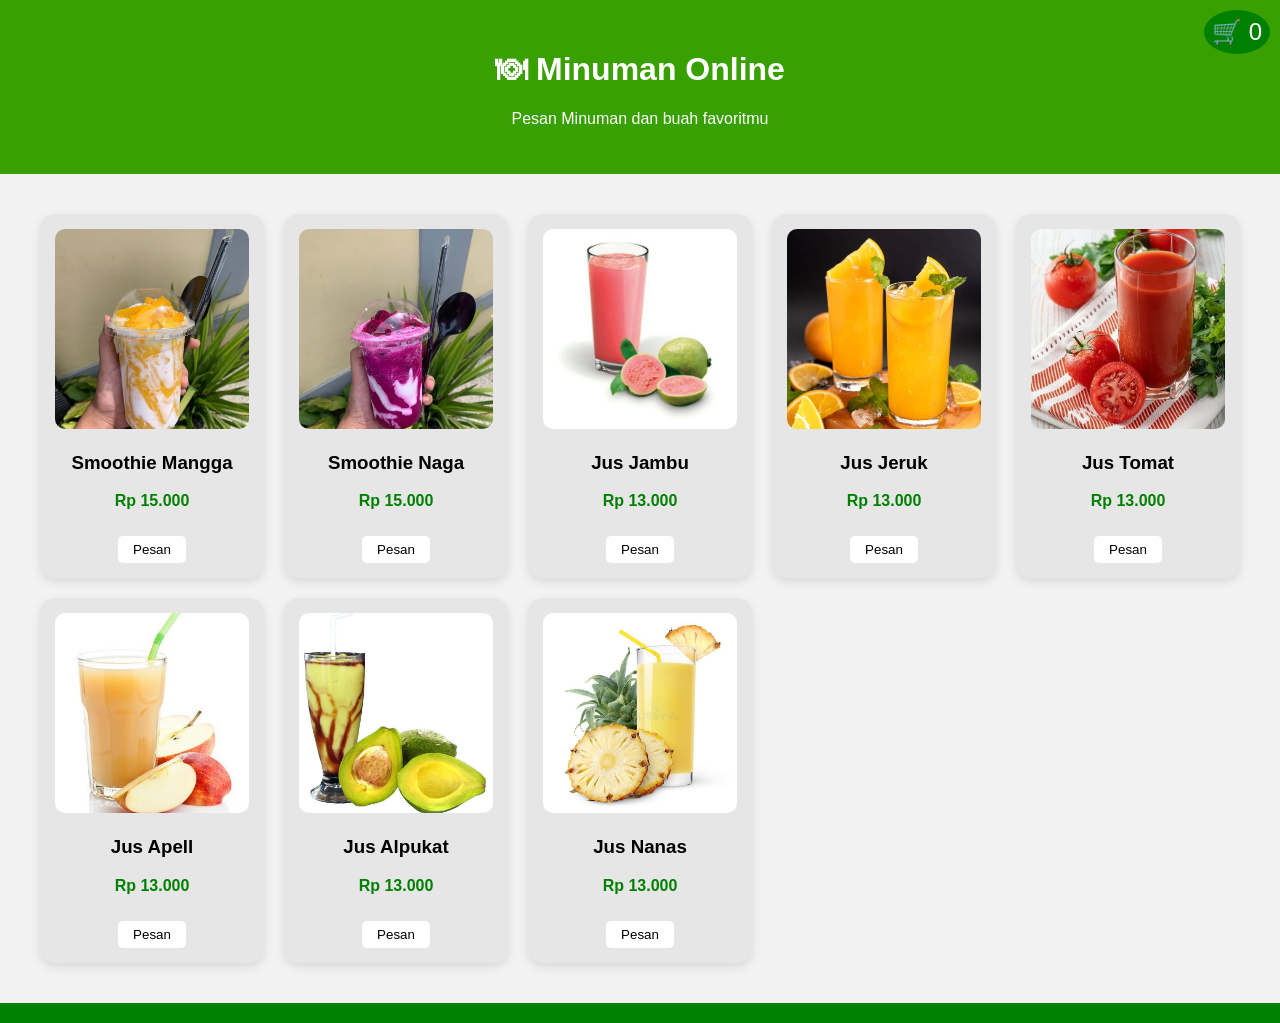
<file: index.html>
<!DOCTYPE html>
<html lang="id">
<head>
    <meta charset="UTF-8">
    <title>Food Online</title>
    <link rel="stylesheet" href="style.css">
</head>
<body>

<header>
    <h1>🍽 Minuman Online</h1>
    <p>Pesan Minuman dan buah favoritmu</p>
</header>

<div class="container">

    <div class="card">
        <img src="img/mango smoothies.jpg" alt="Smoothie Mangga">
        <h3>Smoothie Mangga</h3>
        <p class="price">Rp 15.000</p>
        <button onclick="pesan('Smoothie Mangga',15000)">Pesan</button>
    </div>

    <div class="card">
        <img src="img/download (1).jpg" alt="Smoothie Naga">
        <h3>Smoothie Naga</h3>
        <p class="price">Rp 15.000</p>
        <button onclick="pesan('Smoothie Naga',15000)">Pesan</button>
    </div>

    <div class="card">
        <img src="img/Guava.jpg" alt="Jus Jambu">
        <h3>Jus Jambu</h3>
        <p class="price">Rp 13.000</p>
        <button onclick="pesan('Jus Jambu',13000)">Pesan</button>
    </div>

    <div class="card">
        <img src="img/download (8).jpg" alt="Jus Jeruk">
        <h3>Jus Jeruk</h3>
        <p class="price">Rp 13.000</p>
        <button onclick="pesan('Jus Jeruk',13000)">Pesan</button>
    </div>

    <div class="card">
        <img src="img/download (6).jpg" alt="Jus Tomat">
        <h3>Jus Tomat</h3>
        <p class="price">Rp 13.000</p>
        <button onclick="pesan('Jus Tomat',13000)">Pesan</button>
    </div>

    <div class="card">
        <img src="img/download (3).jpg" alt="Jus Tomat">
        <h3>Jus Apell</h3>
        <p class="price">Rp 13.000</p>
        <button onclick="pesan('Jus Apell',13000)">Pesan</button>
    </div>

<div class="card">
        <img src="img/Avocado Smoothie PNG.jpg" alt="Jus Tomat">
        <h3>Jus Alpukat</h3>
        <p class="price">Rp 13.000</p>
        <button onclick="pesan('Jus Alpukat',13000)">Pesan</button>
    </div>

    <div class="card">
        <img src="img/Isolated pineapple juice stock image_ Image of glass - 17285905.jpg" alt="Jus Tomat">
        <h3>Jus Nanas</h3>
        <p class="price">Rp 13.000</p>
        <button onclick="pesan('Jus Nanas',13000)">Pesan</button>
    </div>

</div>

<body>

<!-- CART (WAJIB PALING ATAS) -->
<div class="cart-dropdown" id="cartBox">
    <h3>Keranjang</h3>
    <div id="cart-items"></div>
    <p>Total: Rp <span id="total">0</span></p>
    <button class="checkout" onclick="kirimWA()">Checkout</button>
</div>

<header class="header">
    
    <div class="cart-top" onclick="toggleCart()">
        🛒
        <span id="cart-count">0</span>
    </div>
</header>
<!-- SCRIPT WAJIB PALING BAWAH -->
<script src="javascript.js"></script>
</body>
</html>
</file>
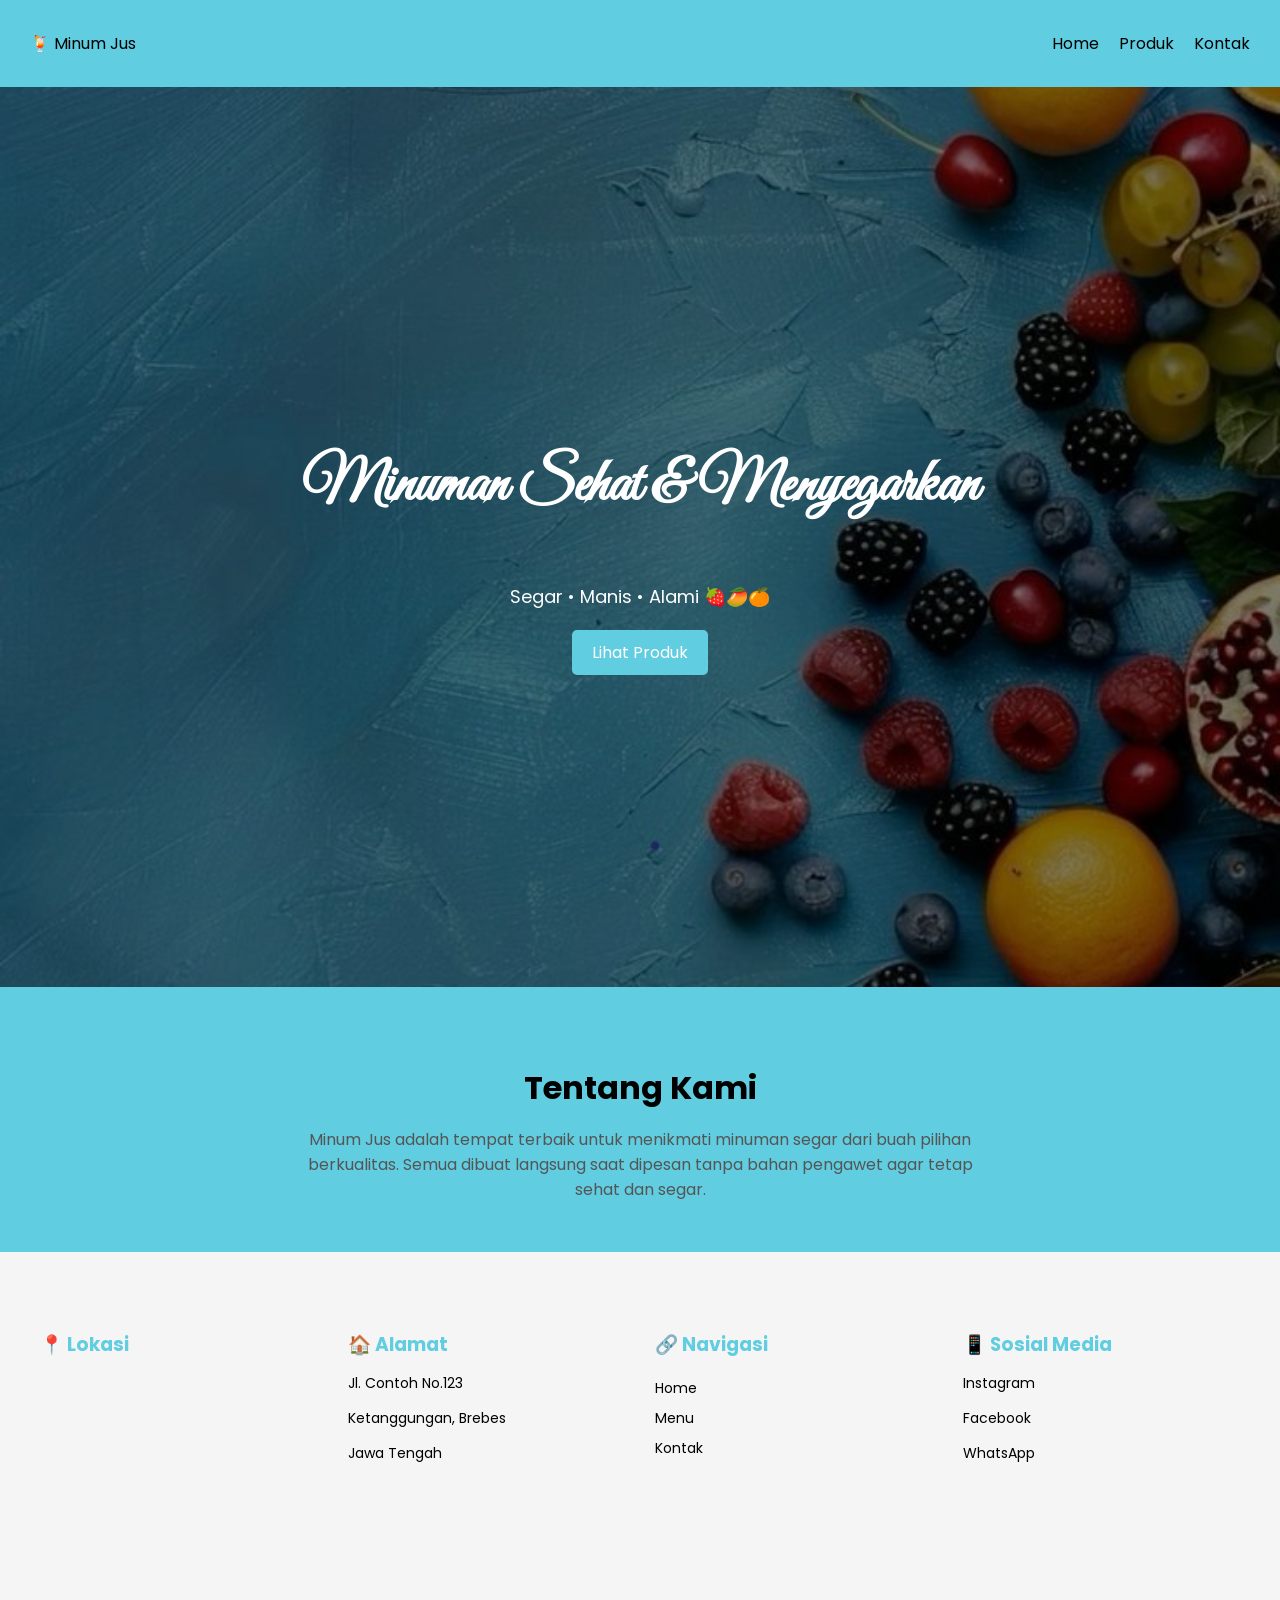
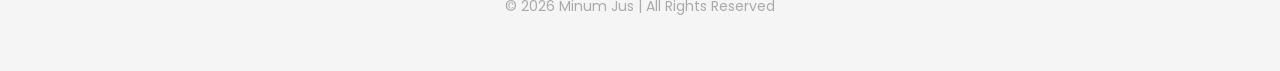
<file: beranda.html>
<!DOCTYPE html>
<html lang="id">
<head>
    <meta charset="UTF-8">
    <title>Minum Jus</title>

    <link rel="stylesheet" href="beranda.css">

    <!-- Font -->
    <link href="https://fonts.googleapis.com/css2?family=Great+Vibes&display=swap" rel="stylesheet">
    <link href="https://fonts.googleapis.com/css2?family=Poppins:wght@400;600&display=swap" rel="stylesheet">
</head>

<body>

<!-- NAVBAR -->
<nav class="navbar">
    <div class="logo">🍹 Minum Jus</div>

    <ul>
        <li><a href="beranda.html">Home</a></li>
        <li><a href="index.html">Produk</a></li>
        <li><a href="kontak.html">Kontak</a></li>
    </ul>
</nav>

<!-- HERO -->
<section class="hero">
    <div class="overlay">
        <h1>Minuman Sehat & Menyegarkan</h1>
        <p>Segar • Manis • Alami 🍓🥭🍊</p>
        <a href="index.html" class="btn">Lihat Produk</a>
    </div>
</section>

<!-- TENTANG -->
<section class="tentang">
    <h2>Tentang Kami</h2>
    <p>
        Minum Jus adalah tempat terbaik untuk menikmati minuman segar dari buah pilihan berkualitas.
        Semua dibuat langsung saat dipesan tanpa bahan pengawet agar tetap sehat dan segar.
    </p>
</section>

<!-- FOOTER -->
<footer class="footer">

    <div class="footer-container">

        <!-- MAPS -->
        <div class="footer-box">
            <h3>📍 Lokasi</h3>
            <iframe 
    src="https://www.google.com/maps/embed?pb=!3m2!1sen!2sid!4v1775786851217!5m2!1sen!2sid!6m8!1m7!1sleIBTeKglZwWHn257Uydkw!2m2!1d-6.888518111873588!2d109.6341725398237!3f265.25165357877023!4f7.662425988435956!5f0.7820865974627469" width="600" height="450" style="border:0;" allowfullscreen="" loading="lazy" referrerpolicy="no-referrer-when-downgrade">
                width="100%" 
                height="200" "
    loading="lazy">
</iframe>
        </div>

        <!-- ALAMAT -->
        <div class="footer-box">
            <h3>🏠 Alamat</h3>
            <p>Jl. Contoh No.123</p>
            <p>Ketanggungan, Brebes</p>
            <p>Jawa Tengah</p>
        </div>

        <!-- NAVIGASI -->
        <div class="footer-box">
            <h3>🔗 Navigasi</h3>
            <ul>
                <li><a href="beranda.html">Home</a></li>
                <li><a href="index.html">Menu</a></li>
                <li><a href="kontak.html">Kontak</a></li>
            </ul>
        </div>

        <!-- SOSIAL MEDIA -->
        <div class="footer-box">
            <h3>📱 Sosial Media</h3>

            <p><a href="https://instagram.com/xxfia_naa" target="_blank">Instagram</a></p>
            <p><a href="https://facebook.com/" target="_blank">Facebook</a></p>
            <p><a href="https://wa.me/6281234567890" target="_blank">WhatsApp</a></p>
        </div>

    </div>

    <p class="copyright">
        © 2026 Minum Jus | All Rights Reserved
    </p>

</footer>

</body>
</html>
</file>
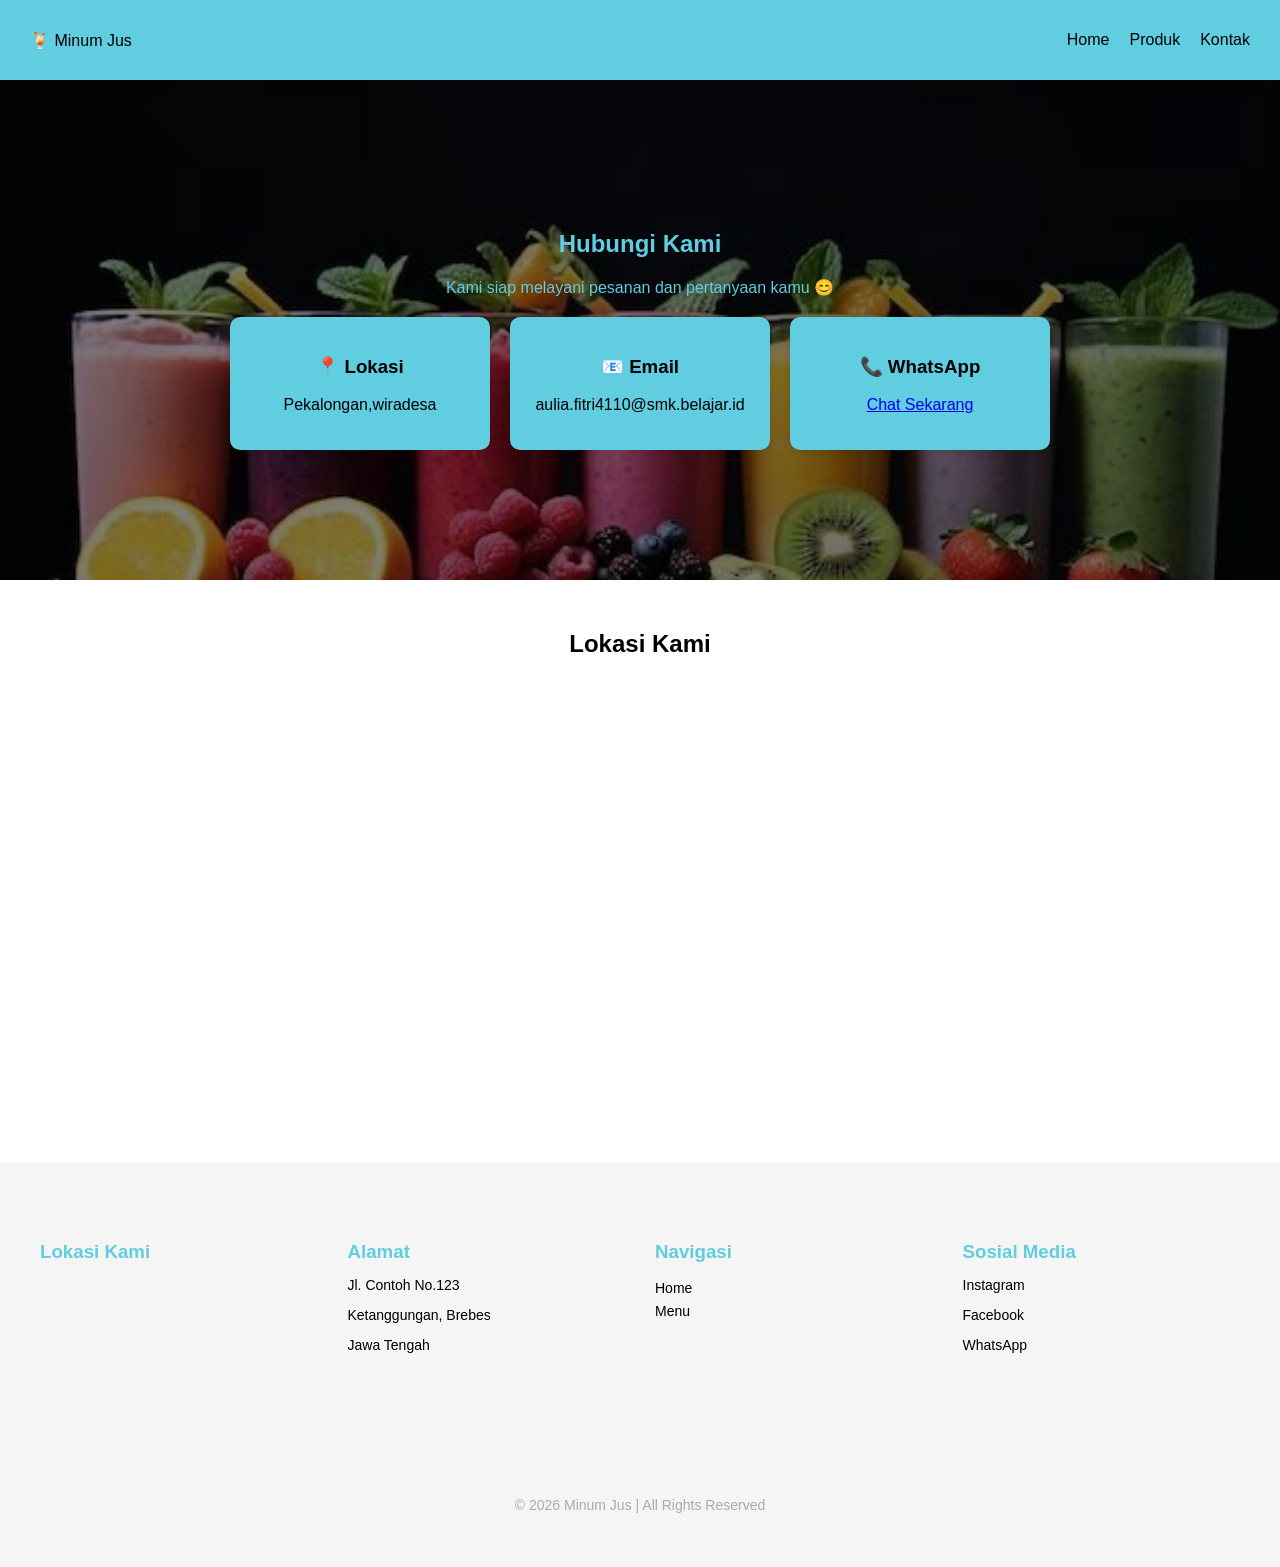
<file: kontak.html>
<!DOCTYPE html>
<html lang="id">
<head>
    <meta charset="UTF-8">
    <title>Kontak - Minum Jus</title>
    <link rel="stylesheet" href="beranda.css">
</head>

<body>

<!-- Navbar -->
<nav class="navbar">
    <div class="logo">🍹 Minum Jus</div>
    <ul>
        <li><a href="beranda.html">Home</a></li>
        <li><a href="index.html">Produk</a></li>
        <li><a href="kontak.html">Kontak</a></li>
    </ul>
</nav>

<section class="kontak-bg">
    <div class="kontak">
        <h2>Hubungi Kami</h2>
        <p>Kami siap melayani pesanan dan pertanyaan kamu 😊</p>

        <div class="kontak-container">

            <div class="kontak-item">
                <h3>📍 Lokasi</h3>
                <p>Pekalongan,wiradesa</p>
            </div>

            <div class="kontak-item">
                <h3>📧 Email</h3>
                <p>aulia.fitri4110@smk.belajar.id</p>
            </div>

            <div class="kontak-item">
                <h3>📞 WhatsApp</h3>
                <a href="#">Chat Sekarang</a>
            </div>

        </div>
    </div>
</section>

<!-- Maps -->
<section class="maps">
    <h2>Lokasi Kami</h2>
    <iframe 
        src="https://www.google.com/maps/embed?pb=!3m2!1sen!2sid!4v1775786851217!5m2!1sen!2sid!6m8!1m7!1sleIBTeKglZwWHn257Uydkw!2m2!1d-6.888518111873588!2d109.6341725398237!3f265.25165357877023!4f7.662425988435956!5f0.7820865974627469" width="600" height="450" style="border:0;" allowfullscreen="" loading="lazy" referrerpolicy="no-referrer-when-downgrade">
                width="100%" "
        width="100%" height="300" style="border:0;" allowfullscreen="">
    </iframe>
</section>

<!-- Footer -->
<footer class="footer">
    <div class="footer-container">

        <!-- Maps -->
        <div class="footer-box">
            <h3>Lokasi Kami</h3>
            <iframe 
                src="https://www.google.com/maps/embed?pb=!3m2!1sen!2sid!4v1775786851217!5m2!1sen!2sid!6m8!1m7!1sleIBTeKglZwWHn257Uydkw!2m2!1d-6.888518111873588!2d109.6341725398237!3f265.25165357877023!4f7.662425988435956!5f0.7820865974627469" width="600" height="450" style="border:0;" allowfullscreen="" loading="lazy" referrerpolicy="no-referrer-when-downgrade">
                width="100%" 
                height="200" 
                style="border:0;" 
                allowfullscreen="" 
                loading="lazy">
            </iframe>
        </div>

        <!-- Alamat -->
        <div class="footer-box">
            <h3>Alamat</h3>
            <p>Jl. Contoh No.123</p>
            <p>Ketanggungan, Brebes</p>
            <p>Jawa Tengah</p>
        </div>

        <!-- Navigasi -->
        <div class="footer-box">
            <h3>Navigasi</h3>
            <ul>
                <li><a href="beranda.html">Home</a></li>
                <li><a href="index.html">Menu</a></li>
            </ul>
        </div>

      
<div class="footer-box">
    <h3>Sosial Media</h3>

    <p>
        <a href="https://instagram.com/xxfia_naa" target="_blank">
            Instagram
        </a>
    </p>

    <p>
        <a href="https://facebook.com/Aulia fitri" target="_blank">
            Facebook
        </a>
    </p>

    <p>
        <a href="https://wa.me/625642493817" target="_blank">
            WhatsApp
        </a>
    </p>
</div>
    </div>

    <p class="copyright">© 2026 Minum Jus | All Rights Reserved</p>
</footer>

</body>
</html>
</file>
<file: style.css>
body {
            margin: 0;
            font-family: Arial, sans-serif;
            background-color: #f2f2f2;
        }

        header {
            background-color: #38a000;
            color: white;
            text-align: center;
            padding: 30px 0;
        }

        .container {
            display: grid;
            grid-template-columns: repeat(auto-fit, minmax(220px, 1fr));
            gap: 20px;
            padding: 40px;
        }

        .card {
            background: #e6e6e6;
            border-radius: 15px;
            padding: 15px;
            text-align: center;
            box-shadow: 0 4px 10px rgba(0,0,0,0.1);
        }

        .card img {
            width: 100%;
            height: 200px;
            object-fit: cover;
            border-radius: 10px;
        }

        .price {
            color: green;
            font-weight: bold;
        }

        button {
            margin-top: 10px;
            padding: 6px 15px;
            border: none;
            background: white;
            cursor: pointer;
            border-radius: 5px;
        }

        button:hover {
            background: #38a000;
            color: white;
        }

        .cart {
            padding: 20px;
            background: white;
            margin: 20px;
            border-radius: 10px;
        }
        .header {
    display: flex;
    justify-content: space-between;
    align-items: center;
    background: green;
    padding: 10px;
    color: white;
}
.cart-top {
    position: fixed;
    top: 10px;
    right: 10px;   /* PINDAH KE KANAN */
    font-size: 24px;
    background: green;
    padding: 8px;
    border-radius: 50%;
    color: white;
    z-index: 9999;
    cursor: pointer;
}

/* DROPDOWN IKUT KE KANAN */
.cart-dropdown {
    position: fixed;
    top: 60px;
    right: 10px;   /* PINDAH KE KANAN */
    width: 250px;
    background: white;
    padding: 10px;
    border-radius: 10px;
    display: none;
    z-index: 9999;
}
</file>
<file: beranda.css>
body {
    margin: 0;
    font-family: 'Poppins', sans-serif;
}

/* Navbar */
.navbar {
    display: flex; /* 🔥 ini yang kurang */
    justify-content: space-between;
    align-items: center;

    padding: 15px 30px;
    background-color: #60cde0;
    color: black;
}

.navbar ul {
    display: flex;
    list-style: none;
    gap: 20px;
}

.navbar ul li a {
    text-decoration: none;
    color: black;
}

/* Hero Background */
.hero {
    height: 100vh;
    background: url('img/Фрукты (2).jpg') center/cover no-repeat;
    position: relative;
}

/* Overlay */
.overlay {
    background: rgba(0, 0, 0, 0.5);
    height: 100%;
    color: white;
    display: flex;
    flex-direction: column;
    justify-content: center;
    align-items: center;
}

/* Text */
.overlay h1 {
    font-family: 'Great Vibes', cursive;
    font-size: 60px;
}

.overlay p {
    font-size: 18px;
    margin: 10px 0 20px;
}

/* Button */
.btn {
    background: #60cde0;
    padding: 10px 20px;
    color: white;
    text-decoration: none;
    border-radius: 5px;
}

.btn:hover {
    background: #60cde0;
}
/* Tentang Kami */
.tentang {
    padding: 50px 20px;
    text-align: center;
    background: #60cde0;
}

.tentang h2 {
    font-size: 32px;
    margin-bottom: 15px;
    color: black;
}

.tentang p {
    max-width: 700px;
    margin: auto;
    font-size: 16px;
    color: #555;
}

/* Footer */
.footer {
    background: #f5f5f5;
    color: black;
    padding: 40px 20px;
}
.footer-container {
    display: grid;
    grid-template-columns: repeat(auto-fit, minmax(220px, 1fr));
    gap: 30px;
    padding: 20px;
}

.footer-box {
    flex: 1;
    min-width: 200px;
}

.footer-box h3 {
    margin-bottom: 10px;
    color: #60cde0;
}

.footer-box p,
.footer-box a {
    color: #000000;
    font-size: 14px;
    text-decoration: none;
}

.footer-box a:hover {
    color: #ff7b00;
}

.footer ul {
    list-style: none;
    padding: 0;
}

.footer ul li {
    margin-bottom: 5px;
}

iframe {
    border-radius: 10px;
}
.footer-box iframe {
    width: 100%;
    height: 180px;
    border-radius: 10px;
    border: none;
}

/* Copyright */
.footer .copyright {
    text-align: center;
    margin-top: 20px;
    font-size: 14px;
    color: #aaa;
}
.kontak {
    padding: 50px 20px;
    text-align: center;
}

.kontak-container {
    display: flex;
    justify-content: center;
    gap: 20px;
    flex-wrap: wrap;
    margin-top: 20px;
}

.kontak-item {
    background: #60cde0;
    padding: 20px;
    width: 220px;
    border-radius: 10px;
    box-shadow: 0 2px 8px rgba(0,0,0,0.1);
}

.maps {
    padding: 30px;
    text-align: center;
}
/* BACKGROUND KONTAK */
.kontak-bg {
    background: url('img/e30c6d03cad2542d441a884e9987dcfd.jpg') no-repeat center center/cover;
    padding: 80px 20px;
    position: relative;
}

/* OVERLAY GELAP */
.kontak-bg::before {
    content: "";
    position: absolute;
    top: 0;
    left: 0;
    right: 0;
    bottom: 0;
    background: rgba(0,0,0,0.5);
}

/* ISI DI ATAS OVERLAY */
.kontak-bg .kontak {
    position: relative;
    color: #60cde0;
    text-align: center;
}

/* CARD */
.kontak-item {
    background: #60cde0(255,255,255,0.9);
    color: black;
    padding: 20px;
    border-radius: 10px;
}
</file>
